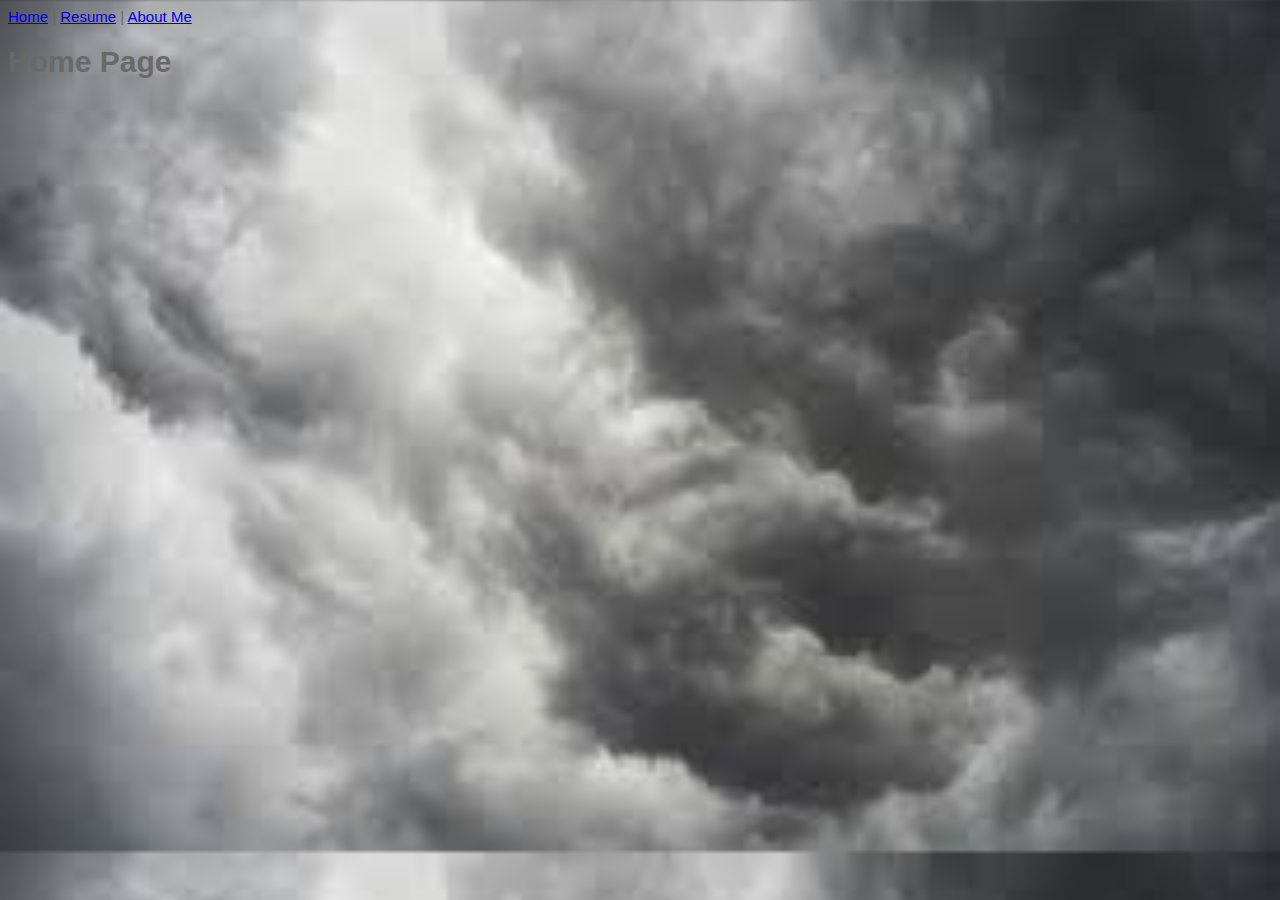
<file: IS 201/index.html>
<!DOCTYPE html>
<html lang="en">
<head>
    <meta charset="UTF-8">
    <meta name="viewport" content="width=device-width, initial-scale=1.0">
    <title>Home</title>
    <link rel="stylesheet" href="styles/styles.css">
</head>
<body class="homebg">
    <a href="#">Home</a> | <a href="html/resume.html">Resume</a> | <a href="html/aboutme.html">About Me</a>
    <h1>Home Page</h1>
</body>
</html>
</file>
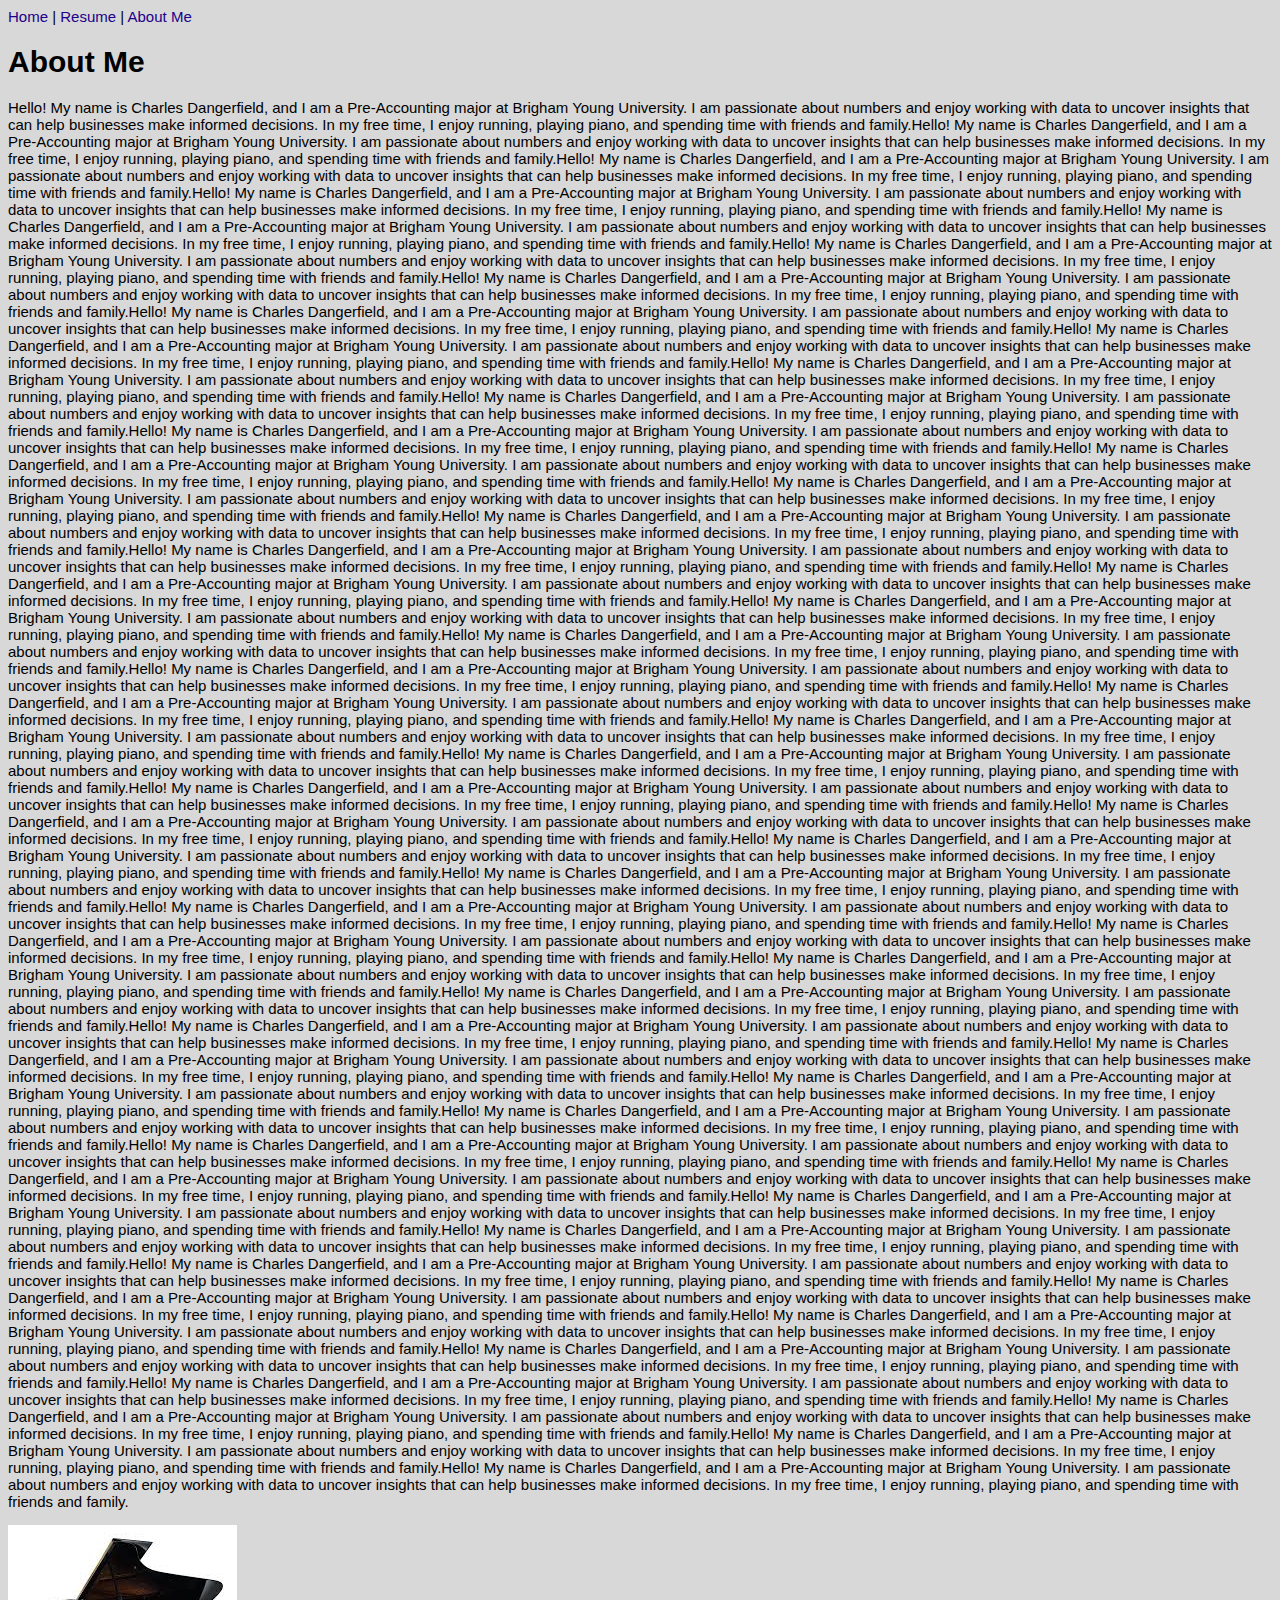
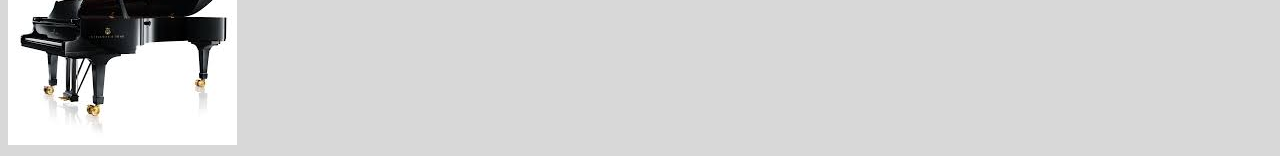
<file: aboutme.html>
<!-- 
 Charles Dangerfield
 IS 201
  -->

<!DOCTYPE html>
<html lang="en">
<head>
    <meta charset="UTF-8">
    <meta name="viewport" content="width=device-width, initial-scale=1.0">
    <title>About Me</title>
    <link rel="stylesheet" href="../styles/styles.css">
</head>
<body>
    <a id="top" href="../index.html">Home</a> | <a href="resume.html">Resume</a> | <a href="#">About Me</a>
    <h1>About Me</h1>
    <p class="justify">
        Hello! My name is Charles Dangerfield, and I am a Pre-Accounting major at Brigham Young University. I am passionate about numbers and enjoy working with data to uncover insights that can help businesses make informed decisions. In my free time, I enjoy running, playing piano, and spending time with friends and family.Hello! My name is Charles Dangerfield, and I am a Pre-Accounting major at Brigham Young University. I am passionate about numbers and enjoy working with data to uncover insights that can help businesses make informed decisions. In my free time, I enjoy running, playing piano, and spending time with friends and family.Hello! My name is Charles Dangerfield, and I am a Pre-Accounting major at Brigham Young University. I am passionate about numbers and enjoy working with data to uncover insights that can help businesses make informed decisions. In my free time, I enjoy running, playing piano, and spending time with friends and family.Hello! My name is Charles Dangerfield, and I am a Pre-Accounting major at Brigham Young University. I am passionate about numbers and enjoy working with data to uncover insights that can help businesses make informed decisions. In my free time, I enjoy running, playing piano, and spending time with friends and family.Hello! My name is Charles Dangerfield, and I am a Pre-Accounting major at Brigham Young University. I am passionate about numbers and enjoy working with data to uncover insights that can help businesses make informed decisions. In my free time, I enjoy running, playing piano, and spending time with friends and family.Hello! My name is Charles Dangerfield, and I am a Pre-Accounting major at Brigham Young University. I am passionate about numbers and enjoy working with data to uncover insights that can help businesses make informed decisions. In my free time, I enjoy running, playing piano, and spending time with friends and family.Hello! My name is Charles Dangerfield, and I am a Pre-Accounting major at Brigham Young University. I am passionate about numbers and enjoy working with data to uncover insights that can help businesses make informed decisions. In my free time, I enjoy running, playing piano, and spending time with friends and family.Hello! My name is Charles Dangerfield, and I am a Pre-Accounting major at Brigham Young University. I am passionate about numbers and enjoy working with data to uncover insights that can help businesses make informed decisions. In my free time, I enjoy running, playing piano, and spending time with friends and family.Hello! My name is Charles Dangerfield, and I am a Pre-Accounting major at Brigham Young University. I am passionate about numbers and enjoy working with data to uncover insights that can help businesses make informed decisions. In my free time, I enjoy running, playing piano, and spending time with friends and family.Hello! My name is Charles Dangerfield, and I am a Pre-Accounting major at Brigham Young University. I am passionate about numbers and enjoy working with data to uncover insights that can help businesses make informed decisions. In my free time, I enjoy running, playing piano, and spending time with friends and family.Hello! My name is Charles Dangerfield, and I am a Pre-Accounting major at Brigham Young University. I am passionate about numbers and enjoy working with data to uncover insights that can help businesses make informed decisions. In my free time, I enjoy running, playing piano, and spending time with friends and family.Hello! My name is Charles Dangerfield, and I am a Pre-Accounting major at Brigham Young University. I am passionate about numbers and enjoy working with data to uncover insights that can help businesses make informed decisions. In my free time, I enjoy running, playing piano, and spending time with friends and family.Hello! My name is Charles Dangerfield, and I am a Pre-Accounting major at Brigham Young University. I am passionate about numbers and enjoy working with data to uncover insights that can help businesses make informed decisions. In my free time, I enjoy running, playing piano, and spending time with friends and family.Hello! My name is Charles Dangerfield, and I am a Pre-Accounting major at Brigham Young University. I am passionate about numbers and enjoy working with data to uncover insights that can help businesses make informed decisions. In my free time, I enjoy running, playing piano, and spending time with friends and family.Hello! My name is Charles Dangerfield, and I am a Pre-Accounting major at Brigham Young University. I am passionate about numbers and enjoy working with data to uncover insights that can help businesses make informed decisions. In my free time, I enjoy running, playing piano, and spending time with friends and family.Hello! My name is Charles Dangerfield, and I am a Pre-Accounting major at Brigham Young University. I am passionate about numbers and enjoy working with data to uncover insights that can help businesses make informed decisions. In my free time, I enjoy running, playing piano, and spending time with friends and family.Hello! My name is Charles Dangerfield, and I am a Pre-Accounting major at Brigham Young University. I am passionate about numbers and enjoy working with data to uncover insights that can help businesses make informed decisions. In my free time, I enjoy running, playing piano, and spending time with friends and family.Hello! My name is Charles Dangerfield, and I am a Pre-Accounting major at Brigham Young University. I am passionate about numbers and enjoy working with data to uncover insights that can help businesses make informed decisions. In my free time, I enjoy running, playing piano, and spending time with friends and family.Hello! My name is Charles Dangerfield, and I am a Pre-Accounting major at Brigham Young University. I am passionate about numbers and enjoy working with data to uncover insights that can help businesses make informed decisions. In my free time, I enjoy running, playing piano, and spending time with friends and family.Hello! My name is Charles Dangerfield, and I am a Pre-Accounting major at Brigham Young University. I am passionate about numbers and enjoy working with data to uncover insights that can help businesses make informed decisions. In my free time, I enjoy running, playing piano, and spending time with friends and family.Hello! My name is Charles Dangerfield, and I am a Pre-Accounting major at Brigham Young University. I am passionate about numbers and enjoy working with data to uncover insights that can help businesses make informed decisions. In my free time, I enjoy running, playing piano, and spending time with friends and family.Hello! My name is Charles Dangerfield, and I am a Pre-Accounting major at Brigham Young University. I am passionate about numbers and enjoy working with data to uncover insights that can help businesses make informed decisions. In my free time, I enjoy running, playing piano, and spending time with friends and family.Hello! My name is Charles Dangerfield, and I am a Pre-Accounting major at Brigham Young University. I am passionate about numbers and enjoy working with data to uncover insights that can help businesses make informed decisions. In my free time, I enjoy running, playing piano, and spending time with friends and family.Hello! My name is Charles Dangerfield, and I am a Pre-Accounting major at Brigham Young University. I am passionate about numbers and enjoy working with data to uncover insights that can help businesses make informed decisions. In my free time, I enjoy running, playing piano, and spending time with friends and family.Hello! My name is Charles Dangerfield, and I am a Pre-Accounting major at Brigham Young University. I am passionate about numbers and enjoy working with data to uncover insights that can help businesses make informed decisions. In my free time, I enjoy running, playing piano, and spending time with friends and family.Hello! My name is Charles Dangerfield, and I am a Pre-Accounting major at Brigham Young University. I am passionate about numbers and enjoy working with data to uncover insights that can help businesses make informed decisions. In my free time, I enjoy running, playing piano, and spending time with friends and family.Hello! My name is Charles Dangerfield, and I am a Pre-Accounting major at Brigham Young University. I am passionate about numbers and enjoy working with data to uncover insights that can help businesses make informed decisions. In my free time, I enjoy running, playing piano, and spending time with friends and family.Hello! My name is Charles Dangerfield, and I am a Pre-Accounting major at Brigham Young University. I am passionate about numbers and enjoy working with data to uncover insights that can help businesses make informed decisions. In my free time, I enjoy running, playing piano, and spending time with friends and family.Hello! My name is Charles Dangerfield, and I am a Pre-Accounting major at Brigham Young University. I am passionate about numbers and enjoy working with data to uncover insights that can help businesses make informed decisions. In my free time, I enjoy running, playing piano, and spending time with friends and family.Hello! My name is Charles Dangerfield, and I am a Pre-Accounting major at Brigham Young University. I am passionate about numbers and enjoy working with data to uncover insights that can help businesses make informed decisions. In my free time, I enjoy running, playing piano, and spending time with friends and family.Hello! My name is Charles Dangerfield, and I am a Pre-Accounting major at Brigham Young University. I am passionate about numbers and enjoy working with data to uncover insights that can help businesses make informed decisions. In my free time, I enjoy running, playing piano, and spending time with friends and family.Hello! My name is Charles Dangerfield, and I am a Pre-Accounting major at Brigham Young University. I am passionate about numbers and enjoy working with data to uncover insights that can help businesses make informed decisions. In my free time, I enjoy running, playing piano, and spending time with friends and family.Hello! My name is Charles Dangerfield, and I am a Pre-Accounting major at Brigham Young University. I am passionate about numbers and enjoy working with data to uncover insights that can help businesses make informed decisions. In my free time, I enjoy running, playing piano, and spending time with friends and family.Hello! My name is Charles Dangerfield, and I am a Pre-Accounting major at Brigham Young University. I am passionate about numbers and enjoy working with data to uncover insights that can help businesses make informed decisions. In my free time, I enjoy running, playing piano, and spending time with friends and family.Hello! My name is Charles Dangerfield, and I am a Pre-Accounting major at Brigham Young University. I am passionate about numbers and enjoy working with data to uncover insights that can help businesses make informed decisions. In my free time, I enjoy running, playing piano, and spending time with friends and family.Hello! My name is Charles Dangerfield, and I am a Pre-Accounting major at Brigham Young University. I am passionate about numbers and enjoy working with data to uncover insights that can help businesses make informed decisions. In my free time, I enjoy running, playing piano, and spending time with friends and family.Hello! My name is Charles Dangerfield, and I am a Pre-Accounting major at Brigham Young University. I am passionate about numbers and enjoy working with data to uncover insights that can help businesses make informed decisions. In my free time, I enjoy running, playing piano, and spending time with friends and family.Hello! My name is Charles Dangerfield, and I am a Pre-Accounting major at Brigham Young University. I am passionate about numbers and enjoy working with data to uncover insights that can help businesses make informed decisions. In my free time, I enjoy running, playing piano, and spending time with friends and family.Hello! My name is Charles Dangerfield, and I am a Pre-Accounting major at Brigham Young University. I am passionate about numbers and enjoy working with data to uncover insights that can help businesses make informed decisions. In my free time, I enjoy running, playing piano, and spending time with friends and family.Hello! My name is Charles Dangerfield, and I am a Pre-Accounting major at Brigham Young University. I am passionate about numbers and enjoy working with data to uncover insights that can help businesses make informed decisions. In my free time, I enjoy running, playing piano, and spending time with friends and family.Hello! My name is Charles Dangerfield, and I am a Pre-Accounting major at Brigham Young University. I am passionate about numbers and enjoy working with data to uncover insights that can help businesses make informed decisions. In my free time, I enjoy running, playing piano, and spending time with friends and family.Hello! My name is Charles Dangerfield, and I am a Pre-Accounting major at Brigham Young University. I am passionate about numbers and enjoy working with data to uncover insights that can help businesses make informed decisions. In my free time, I enjoy running, playing piano, and spending time with friends and family.Hello! My name is Charles Dangerfield, and I am a Pre-Accounting major at Brigham Young University. I am passionate about numbers and enjoy working with data to uncover insights that can help businesses make informed decisions. In my free time, I enjoy running, playing piano, and spending time with friends and family.Hello! My name is Charles Dangerfield, and I am a Pre-Accounting major at Brigham Young University. I am passionate about numbers and enjoy working with data to uncover insights that can help businesses make informed decisions. In my free time, I enjoy running, playing piano, and spending time with friends and family.Hello! My name is Charles Dangerfield, and I am a Pre-Accounting major at Brigham Young University. I am passionate about numbers and enjoy working with data to uncover insights that can help businesses make informed decisions. In my free time, I enjoy running, playing piano, and spending time with friends and family.Hello! My name is Charles Dangerfield, and I am a Pre-Accounting major at Brigham Young University. I am passionate about numbers and enjoy working with data to uncover insights that can help businesses make informed decisions. In my free time, I enjoy running, playing piano, and spending time with friends and family.Hello! My name is Charles Dangerfield, and I am a Pre-Accounting major at Brigham Young University. I am passionate about numbers and enjoy working with data to uncover insights that can help businesses make informed decisions. In my free time, I enjoy running, playing piano, and spending time with friends and family.
    </p>
    <img src="../images/piano.jpg" alt="image of steinway piano">
</body>
</html>
</file>
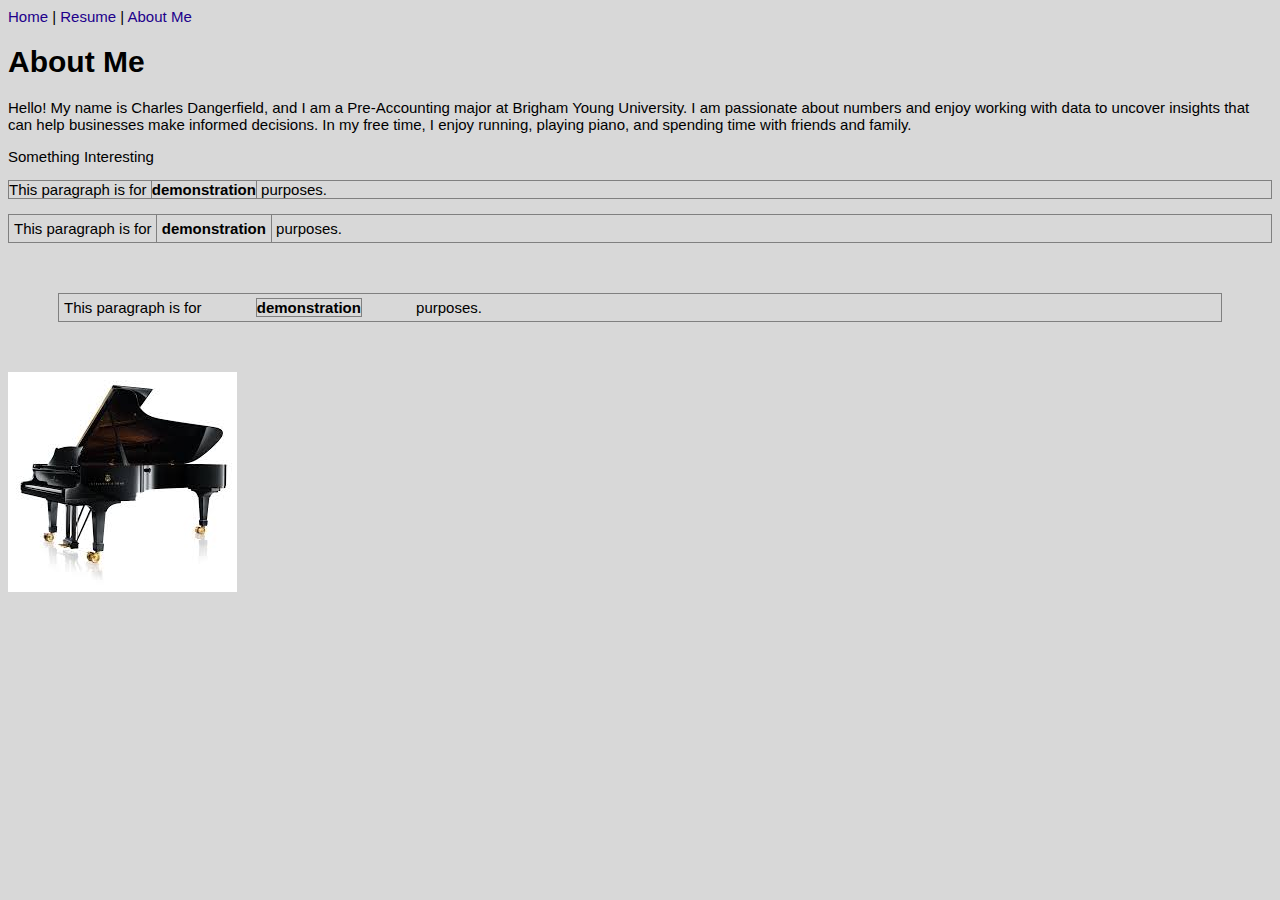
<file: html/aboutme.html>
<!-- 
 Charles Dangerfield
 IS 201
  -->

<!DOCTYPE html>
<html lang="en">
<head>
    <meta charset="UTF-8">
    <meta name="viewport" content="width=device-width, initial-scale=1.0">
    <title>About Me</title>
    <link rel="stylesheet" href="../styles/styles.css">
</head>
<body>
    <a id="top" href="../index.html">Home</a> | <a href="resume.html">Resume</a> | <a href="#">About Me</a>
    <h1>About Me</h1>
    <p class="justify">
        Hello! My name is Charles Dangerfield, and I am a Pre-Accounting major at Brigham Young University. I am passionate about numbers and enjoy working with data to uncover insights that can help businesses make informed decisions. In my free time, I enjoy running, playing piano, and spending time with friends and family.
    </p>
    <p>Something Interesting</p>
    <p class="box1">This paragraph is for <span class="bold box1"> demonstration</span> purposes.</p>
    <p class="box1 box2">This paragraph is for <span class="bold box1 box2"> demonstration</span> purposes.</p>
    <p class="box1 box2 box3">This paragraph is for <span class="bold box1 box3"> demonstration</span> purposes.</p>
    <img src="../images/piano.jpg" alt="image of steinway piano">
</body>
</html>
</file>
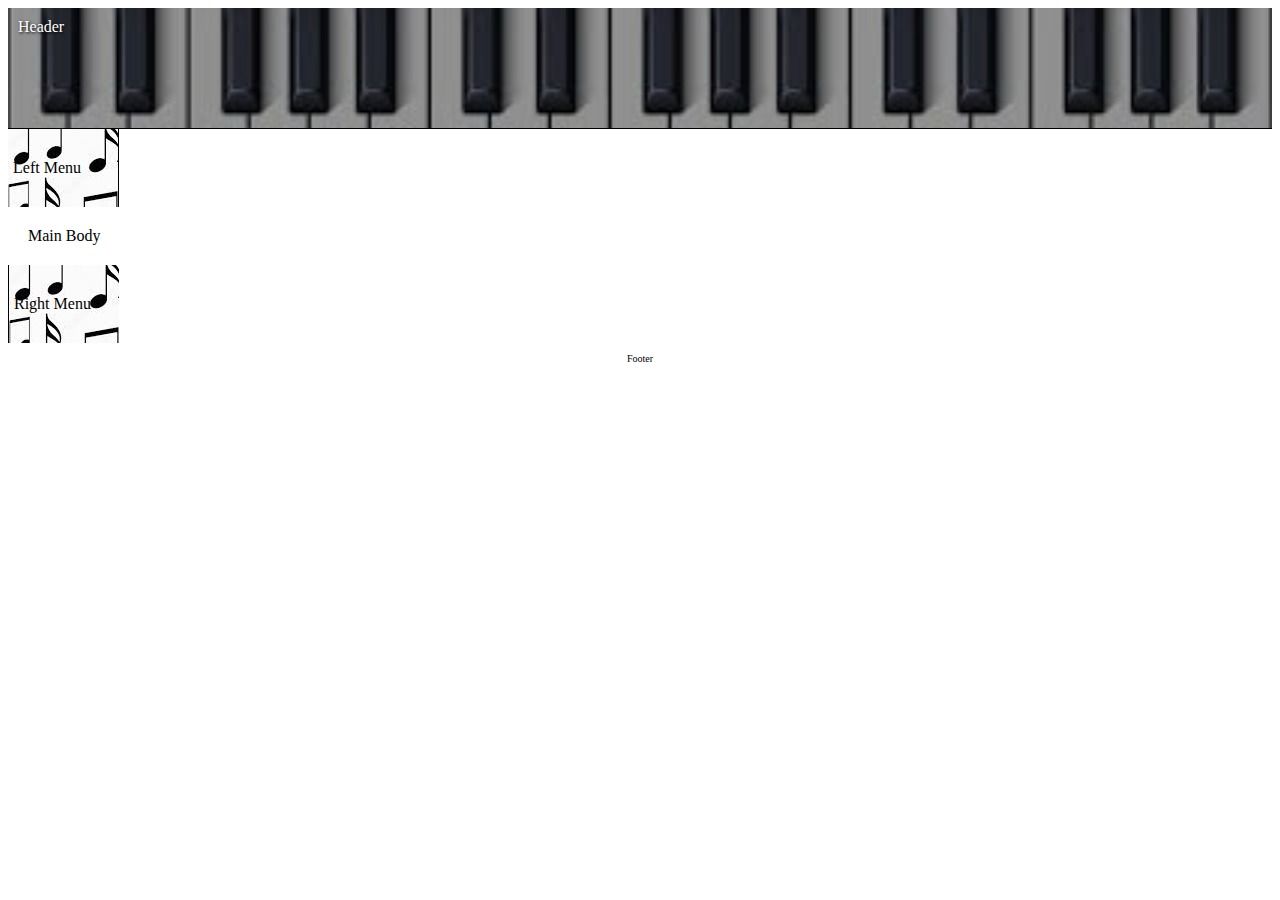
<file: html/layout.html>
<!DOCTYPE html>
<html lang="en">
<head>
    <meta charset="UTF-8">
    <meta name="viewport" content="width=device-width, initial-scale=1.0">
    <title>Layout</title>
    <link rel="stylesheet" href="../styles/layoutstyles.css">
</head>
<body>
    <div class="common header">Header</div>
    <div class="common left">Left Menu</div>
    <div class="common mainbody">Main Body</div>
    <div class="common right">Right Menu</div>
    <div class="common footer">Footer</div>
</body>
</html>
</file>
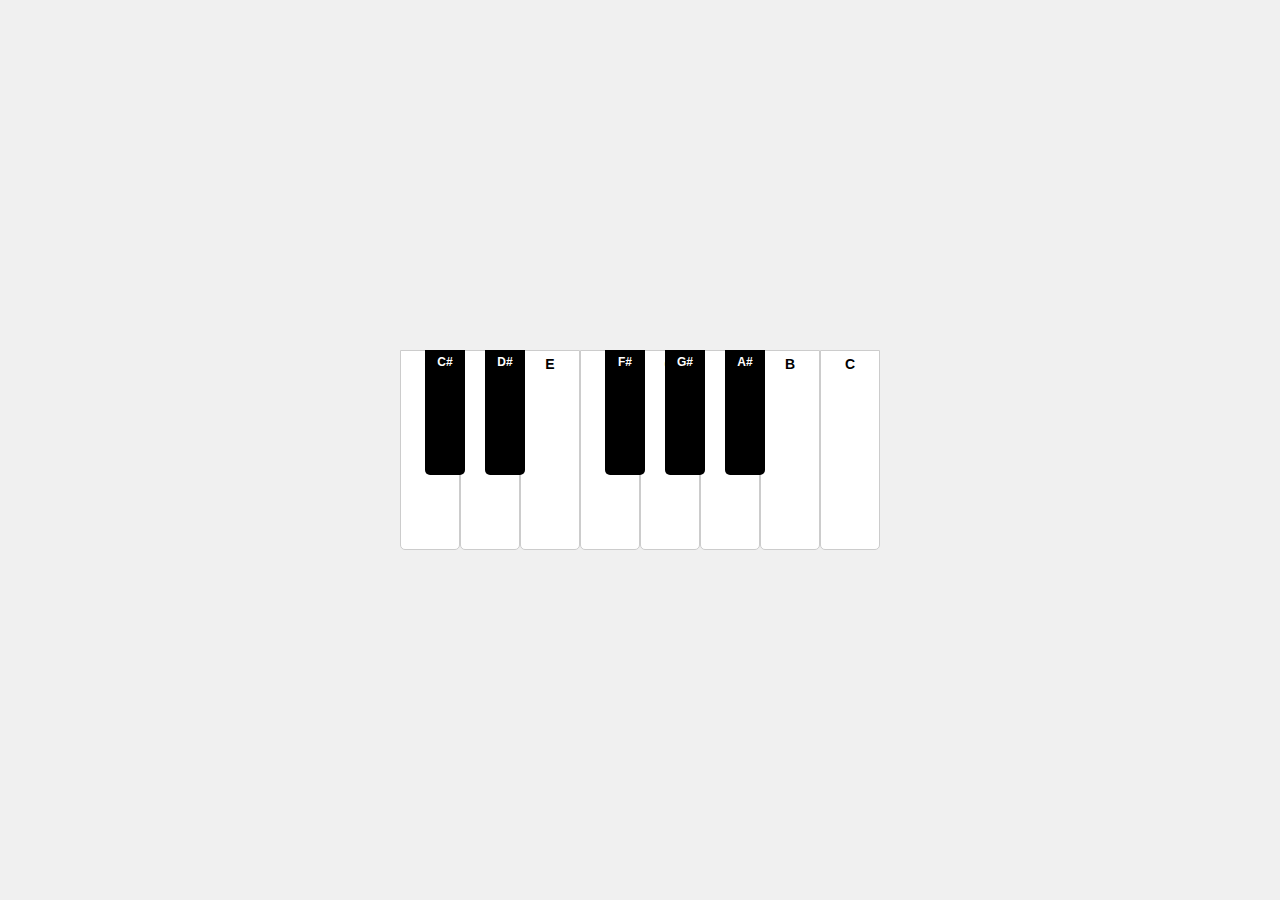
<file: html/piano_app.html>
<!DOCTYPE html>
<html lang="en">
<head>
<meta charset="UTF-8">
<title>Simple Piano</title>

<style>
    body {
        font-family: Arial, sans-serif;
        display: flex;
        justify-content: center;
        align-items: center;
        height: 100vh;
        background: #f0f0f0;
        margin: 0;
    }

    .piano {
        display: flex;
        position: relative;
        height: 200px;
    }

    .white-key {
        width: 60px;
        height: 200px;
        background: white;
        border: 1px solid #ccc;
        box-sizing: border-box;
        border-radius: 0 0 5px 5px;
        cursor: pointer;
        position: relative;
        transition: background 0.1s, transform 0.1s;

        /* Top label */
        display: flex;
        justify-content: center;
        align-items: flex-start;
        padding-top: 5px;
        font-weight: bold;
        font-size: 14px;
    }

    .white-key.playing {
        background: #e0e0e0;
        transform: translateY(2px);
    }

    .black-key {
        width: 40px;
        height: 120px; /* shorter than before */
        background: black;
        color: white;
        position: absolute;
        border-radius: 0 0 5px 5px;
        z-index: 2;
        cursor: pointer;
        margin-left: -20px;
        transition: background 0.1s, transform 0.1s;

        /* Top label */
        display: flex;
        justify-content: center;
        align-items: flex-start;
        padding-top: 5px;
        font-weight: bold;
        font-size: 12px;
    }

    .black-key.playing {
        background: #333;
        transform: translateY(2px);
    }
</style>




</head>

<body>

<div class="piano">

    <!-- White keys -->
    <div class="white-key" data-note="C4">C</div>
    <div class="white-key" data-note="D4">D</div>
    <div class="white-key" data-note="E4">E</div>
    <div class="white-key" data-note="F4">F</div>
    <div class="white-key" data-note="G4">G</div>
    <div class="white-key" data-note="A4">A</div>
    <div class="white-key" data-note="B4">B</div>
    <div class="white-key" data-note="C5">C</div>

    <!-- Black keys -->
    <div class="black-key" data-note="C#4" style="left: 45px;">C#</div>
    <div class="black-key" data-note="D#4" style="left: 105px;">D#</div>
    <div class="black-key" data-note="F#4" style="left: 225px;">F#</div>
    <div class="black-key" data-note="G#4" style="left: 285px;">G#</div>
    <div class="black-key" data-note="A#4" style="left: 345px;">A#</div>

</div>

<script>
    const audio = new (window.AudioContext || window.webkitAudioContext)();

    const frequencies = {
        "C4": 261.63, "C#4": 277.18,
        "D4": 293.66, "D#4": 311.13,
        "E4": 329.63,
        "F4": 349.23, "F#4": 369.99,
        "G4": 392.00, "G#4": 415.30,
        "A4": 440.00, "A#4": 466.16,
        "B4": 493.88,
        "C5": 523.25
    };

    function playNote(note, element) {
        const osc = audio.createOscillator();
        const gain = audio.createGain();

        osc.frequency.value = frequencies[note];
        osc.type = "sine";

        osc.connect(gain);
        gain.connect(audio.destination);

        gain.gain.setValueAtTime(0.3, audio.currentTime);
        gain.gain.exponentialRampToValueAtTime(0.001, audio.currentTime + 1);

        osc.start();
        osc.stop(audio.currentTime + 1);

        element.classList.add("playing");
        setTimeout(() => element.classList.remove("playing"), 150);
    }

    document.querySelectorAll("[data-note]").forEach(key => {
        key.addEventListener("mousedown", () => {
            const note = key.getAttribute("data-note");
            playNote(note, key);
        });
    });
</script>

</body>
</html>
</file>
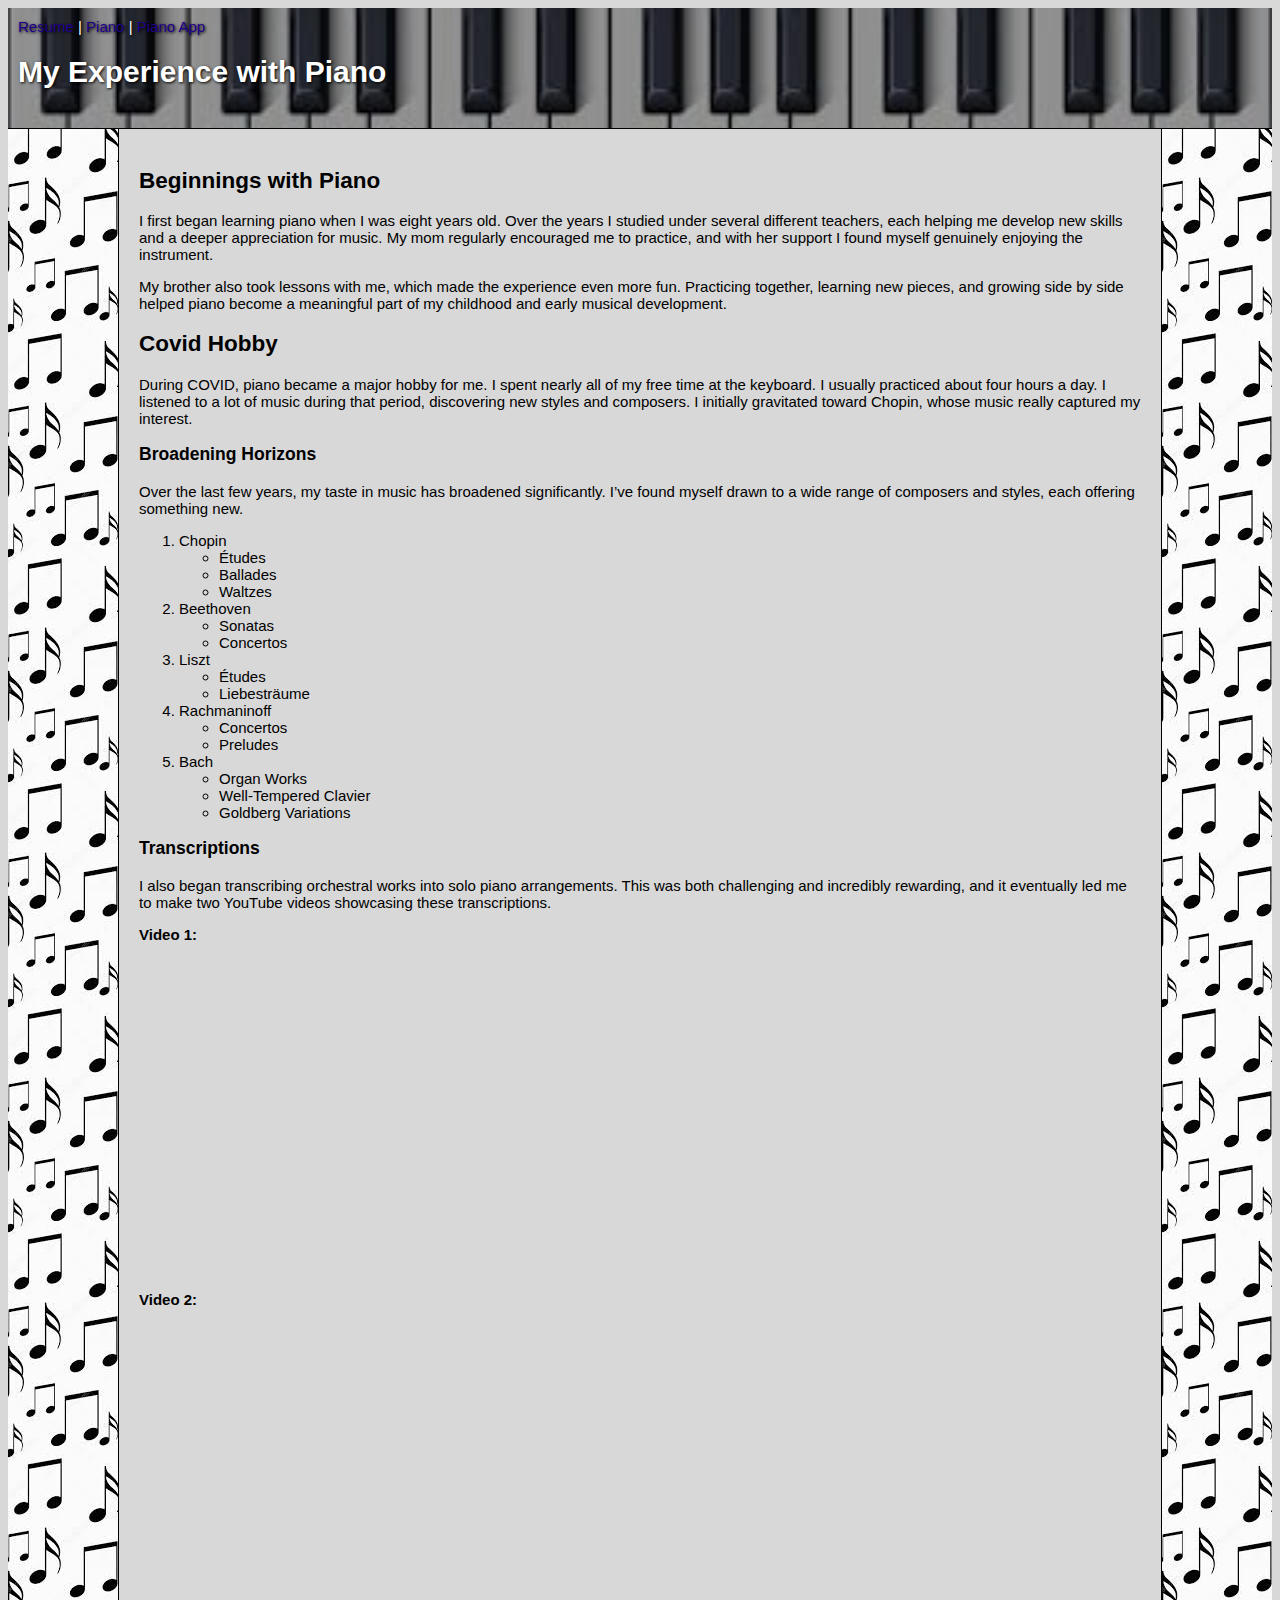
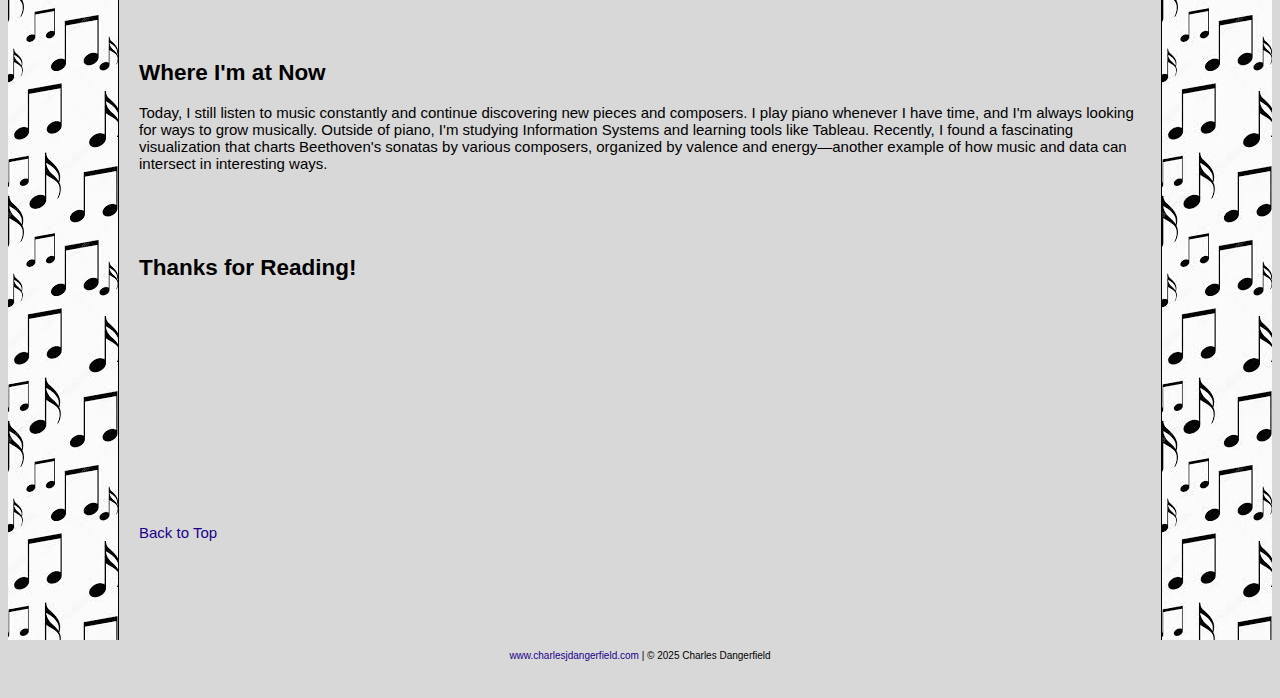
<file: html/scratch_page.html>
<!-- 
Charles Dangerfield
IS 201 
-->
<!DOCTYPE html>
<html lang="en">
<head>
    <meta charset="UTF-8">
    <meta name="viewport" content="width=device-width, initial-scale=1.0">
    <title>Piano</title>
    <link rel="stylesheet" href="../styles/styles.css">
    <link rel="stylesheet" href="../styles/layoutstyles.css">
</head>


<body>
    <div class="header">
            <a class="white_link" id="top" href="../index.html">Resume</a> | <a class="white_link" href="#">Piano</a> | <a class="white_link" href="webapp.html">Piano App</a>
            <h1>My Experience with Piano</h1>
    </div>
    <div class="layout container">
        <div class="left">
        </div>
        <div class="mainbody">    
            <h2>Beginnings with Piano</h2>
                <p>
                    I first began learning piano when I was eight years old. Over the years I studied 
                    under several different teachers, each helping me develop new skills and a deeper 
                    appreciation for music. My mom regularly encouraged me to practice, and with her 
                    support I found myself genuinely enjoying the instrument.
                </p>
                <p>
                    My brother also took lessons with me, which made the experience even more fun. 
                    Practicing together, learning new pieces, and growing side by side helped piano 
                    become a meaningful part of my childhood and early musical development.
                </p>

            <h2>Covid Hobby</h2>
                <p>
                    During COVID, piano became a major hobby for me. I spent nearly all of my free 
                    time at the keyboard. I usually practiced about four hours a day. I listened to a lot of 
                    music during that period, discovering new styles and composers. I initially 
                    gravitated toward Chopin, whose music really captured my interest.
                </p>

            <h3>Broadening Horizons</h3>
                <p>
                    Over the last few years, my taste in music has broadened significantly. I’ve found 
                    myself drawn to a wide range of composers and styles, each offering something new.
                </p>

                <ol>
                    <li>Chopin
                        <ul>
                            <li>Études</li>
                            <li>Ballades</li>
                            <li>Waltzes</li>
                        </ul>
                    </li>
                    <li>Beethoven
                        <ul>
                            <li>Sonatas</li>
                            <li>Concertos</li>
                        </ul>
                    </li>
                    <li>Liszt
                        <ul>
                            <li>Études</li>
                            <li>Liebesträume</li>
                        </ul>
                    </li>
                    <li>Rachmaninoff
                        <ul>
                            <li>Concertos</li>
                            <li>Preludes</li>
                        </ul>
                    </li>
                    <li>Bach
                        <ul>
                            <li>Organ Works</li>
                            <li>Well-Tempered Clavier</li>
                            <li>Goldberg Variations</li>
                        </ul>
                    </li>
                </ol>

            <h3>Transcriptions</h3>
                <p>
                    I also began transcribing orchestral works into solo piano arrangements. This was 
                    both challenging and incredibly rewarding, and it eventually led me to make two 
                    YouTube videos showcasing these transcriptions.
                </p>

                <div>
                    <p><strong>Video 1:</strong></p>
                    <iframe width="560" height="315" src="https://www.youtube.com/embed/ehwmQG4SZhI?si=B2CwS2pKsu5zUX2g" title="YouTube video player" frameborder="0" allow="accelerometer; autoplay; clipboard-write; encrypted-media; gyroscope; picture-in-picture; web-share" referrerpolicy="strict-origin-when-cross-origin" allowfullscreen></iframe>
                </div>

                <div>
                    <p><strong>Video 2:</strong></p>
                    <iframe width="560" height="315" src="https://www.youtube.com/embed/5CYBQc9JSRw?si=sMW9KKFl83xdsoOS" title="YouTube video player" frameborder="0" allow="accelerometer; autoplay; clipboard-write; encrypted-media; gyroscope; picture-in-picture; web-share" referrerpolicy="strict-origin-when-cross-origin" allowfullscreen></iframe>
                </div>

            <h2>Where I'm at Now</h2>
                <p>
                    Today, I still listen to music constantly and continue discovering new pieces and 
                    composers. I play piano whenever I have time, and I'm always looking for ways to 
                    grow musically. Outside of piano, I'm studying Information Systems and learning 
                    tools like Tableau. Recently, I found a fascinating visualization that charts 
                    Beethoven's sonatas by various composers, organized by valence and energy—another 
                    example of how music and data can intersect in interesting ways.
                    

                    <div class='tableauPlaceholder' id='viz1762985119753' style='position: relative'><noscript><a href='#'><img alt='the piano sonatas ' src='https:&#47;&#47;public.tableau.com&#47;static&#47;images&#47;be&#47;beethoventhepianosonatas&#47;thepianosonatas&#47;1_rss.png' style='border: none' /></a></noscript><object class='tableauViz'  style='display:none;'><param name='host_url' value='https%3A%2F%2Fpublic.tableau.com%2F' /> <param name='embed_code_version' value='3' /> <param name='path' value='views&#47;beethoventhepianosonatas&#47;thepianosonatas?:language=en-US&amp;:embed=true&amp;:sid=&amp;:redirect=auth' /> <param name='toolbar' value='yes' /><param name='static_image' value='https:&#47;&#47;public.tableau.com&#47;static&#47;images&#47;be&#47;beethoventhepianosonatas&#47;thepianosonatas&#47;1.png' /> <param name='animate_transition' value='yes' /><param name='display_static_image' value='yes' /><param name='display_spinner' value='yes' /><param name='display_overlay' value='yes' /><param name='display_count' value='yes' /><param name='language' value='en-US' /></object></div>                <script type='text/javascript'>                    var divElement = document.getElementById('viz1762985119753');                    var vizElement = divElement.getElementsByTagName('object')[0];                    vizElement.style.width='1150px';vizElement.style.height='727px';                    var scriptElement = document.createElement('script');                    scriptElement.src = 'https://public.tableau.com/javascripts/api/viz_v1.js';                    vizElement.parentNode.insertBefore(scriptElement, vizElement);                </script>
        
                </p>

        <p>&nbsp;</p>
        <p>&nbsp;</p>
        <h2>Thanks for Reading!</h2>
        <p>&nbsp;</p>
        <p>&nbsp;</p>
        <p>&nbsp;</p>
        <p>&nbsp;</p>
        <p>&nbsp;</p>
        <p>&nbsp;</p>
        <p>&nbsp;</p>
        <p><a href="#top">Back to Top</a></p>
        <p>&nbsp;</p>
        <p>&nbsp;</p>
        </div>

        <div class="right"></div>

    </div>
        <div class="footer">
            <a class="link_hidden" href="https://charlesjdangerfield.com" target="_blank">www.charlesjdangerfield.com</a> | &copy; 2025 Charles Dangerfield
        </div>
</body>
</html>
</file>
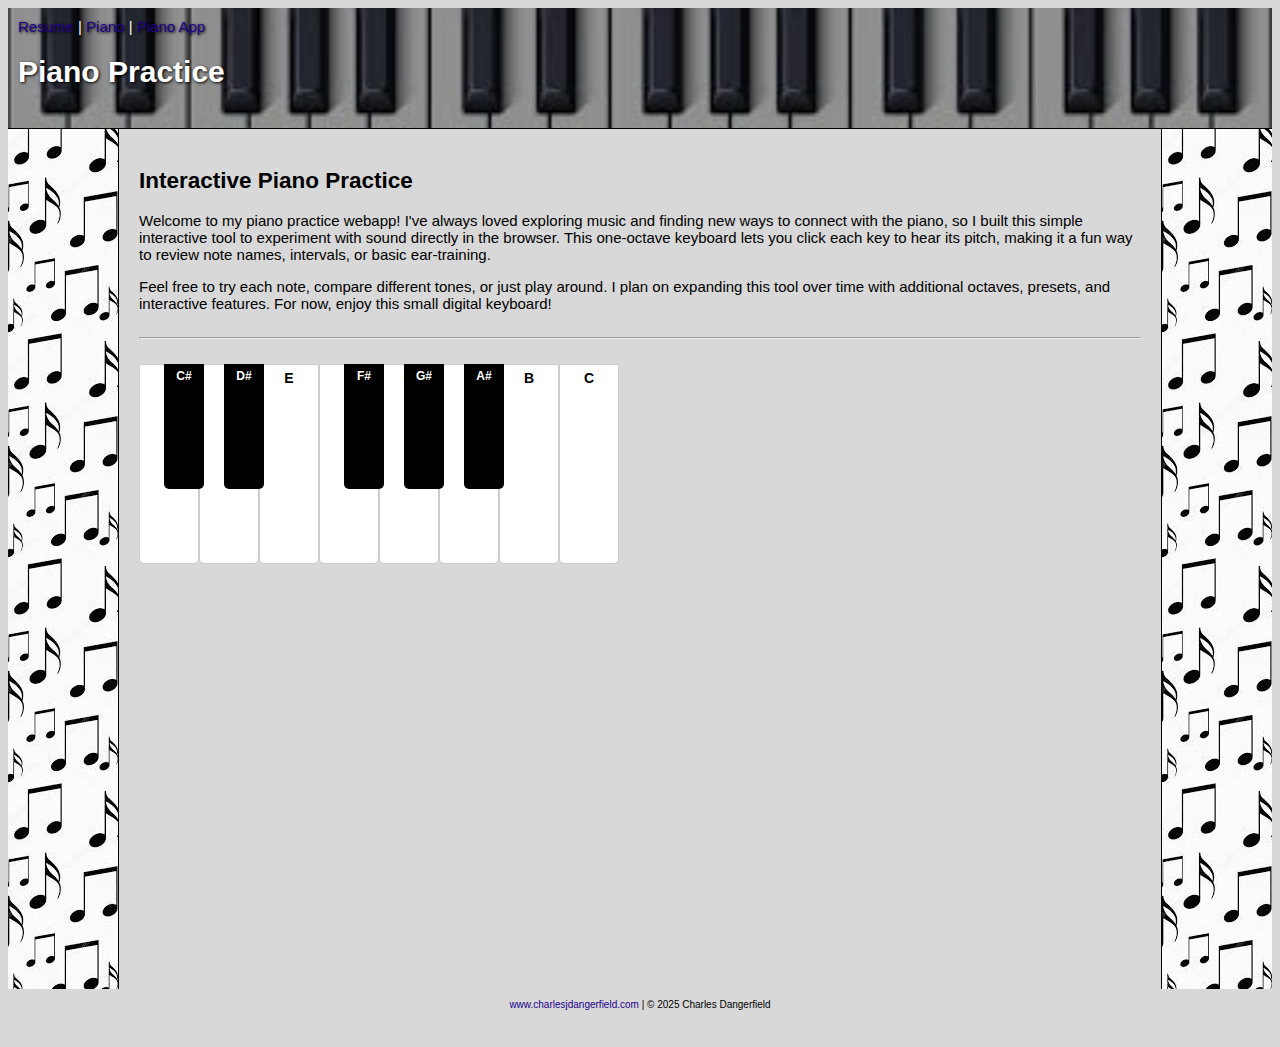
<file: html/webapp.html>
<!-- 
Charles Dangerfield
IS 201 
-->
<!DOCTYPE html>
<html lang="en">
<head>
    <meta charset="UTF-8">
    <meta name="viewport" content="width=device-width, initial-scale=1.0">
    <title>Piano practice</title>
    <link rel="stylesheet" href="../styles/styles.css">
    <link rel="stylesheet" href="../styles/layoutstyles.css">
</head>

<body>
    <div class="header">
        <a class="white_link" id="top" href="../index.html">Resume</a> | 
        <a class="white_link" href="../html/scratch_page.html">Piano</a> | 
        <a class="white_link" href="#">Piano App</a>
        <h1>Piano Practice</h1>
    </div>

    <div class="layout container">
        <div class="left"></div>

        <div class="mainbody">
<h2>Interactive Piano Practice</h2>

<p>
    Welcome to my piano practice webapp! I've always loved exploring music and finding new
    ways to connect with the piano, so I built this simple interactive tool to experiment with
    sound directly in the browser. This one-octave keyboard lets you click each key to hear
    its pitch, making it a fun way to review note names, intervals, or basic ear-training.
</p>

<p>
    Feel free to try each note, compare different tones, or just play around. I plan on
    expanding this tool over time with additional octaves, presets, and interactive features.
    For now, enjoy this small digital keyboard!
</p>

<hr style="margin: 25px 0;">

            <!-- ----------------------- -->
            <!-- 🎹 YOUR PIANO WEB APP  -->
            <!-- ----------------------- -->

            <style>
                .piano {
                    display: flex;
                    position: relative;
                    height: 200px;
                    margin-top: 20px;
                }

                .white-key {
                    width: 60px;
                    height: 200px;
                    background: white;
                    border: 1px solid #ccc;
                    box-sizing: border-box;
                    border-radius: 0 0 5px 5px;
                    cursor: pointer;
                    position: relative;
                    transition: background 0.1s, transform 0.1s;

                    display: flex;
                    justify-content: center;
                    align-items: flex-start;
                    padding-top: 5px;
                    font-weight: bold;
                    font-size: 14px;
                }

                .white-key.playing {
                    background: #e0e0e0;
                    transform: translateY(2px);
                }

                .black-key {
                    width: 40px;
                    height: 120px;
                    background: black;
                    color: white;
                    position: absolute;
                    border-radius: 0 0 5px 5px;
                    z-index: 2;
                    cursor: pointer;
                    margin-left: -20px;
                    transition: background 0.1s, transform 0.1s;

                    display: flex;
                    justify-content: center;
                    align-items: flex-start;
                    padding-top: 5px;
                    font-weight: bold;
                    font-size: 12px;
                }

                .black-key.playing {
                    background: #333;
                    transform: translateY(2px);
                }
            </style>

            <div class="piano">
                <div class="white-key" data-note="C4">C</div>
                <div class="white-key" data-note="D4">D</div>
                <div class="white-key" data-note="E4">E</div>
                <div class="white-key" data-note="F4">F</div>
                <div class="white-key" data-note="G4">G</div>
                <div class="white-key" data-note="A4">A</div>
                <div class="white-key" data-note="B4">B</div>
                <div class="white-key" data-note="C5">C</div>

                <div class="black-key" data-note="C#4" style="left: 45px;">C#</div>
                <div class="black-key" data-note="D#4" style="left: 105px;">D#</div>
                <div class="black-key" data-note="F#4" style="left: 225px;">F#</div>
                <div class="black-key" data-note="G#4" style="left: 285px;">G#</div>
                <div class="black-key" data-note="A#4" style="left: 345px;">A#</div>
            </div>

            <script>
                const audio = new (window.AudioContext || window.webkitAudioContext)();

                const frequencies = {
                    "C4": 261.63, "C#4": 277.18,
                    "D4": 293.66, "D#4": 311.13,
                    "E4": 329.63,
                    "F4": 349.23, "F#4": 369.99,
                    "G4": 392.00, "G#4": 415.30,
                    "A4": 440.00, "A#4": 466.16,
                    "B4": 493.88,
                    "C5": 523.25
                };

                function playNote(note, element) {
                    const osc = audio.createOscillator();
                    const gain = audio.createGain();

                    osc.frequency.value = frequencies[note];
                    osc.type = "sine";

                    osc.connect(gain);
                    gain.connect(audio.destination);

                    gain.gain.setValueAtTime(0.3, audio.currentTime);
                    gain.gain.exponentialRampToValueAtTime(0.001, audio.currentTime + 1);

                    osc.start();
                    osc.stop(audio.currentTime + 1);

                    element.classList.add("playing");
                    setTimeout(() => element.classList.remove("playing"), 150);
                }

                document.querySelectorAll("[data-note]").forEach(key => {
                    key.addEventListener("mousedown", () => {
                        const note = key.getAttribute("data-note");
                        playNote(note, key);
                    });
                });
            </script>

        </div>

        <div class="right"></div>
    </div>

    <div class="footer">
        <a class="link_hidden" href="https://charlesjdangerfield.com" target="_blank">www.charlesjdangerfield.com</a> 
        | &copy; 2025 Charles Dangerfield
    </div>

</body>
</html>
</file>
<file: IS 201/styles/styles.css>
body {
    font-family: Arial, Helvetica, sans-serif;
    font-size: 15px;
    color: dimgray;
    background-color: rgb(0, 127, 129);
}
li {
    font-size: 13px;
    color: black;
    font-weight: normal;
}
.bold {
    font-weight: bold;
}
.justify {
    text-align: justify;
}
.homebg {
    background-image: url('../images/grey_sky.jpg');
    background-position: top left;
    background-size: cover;
}
</file>
<file: styles/styles.css>
body {
    font-family: Arial, Helvetica, sans-serif;
    font-size: 15px;
    color: rgb(0, 0, 0);
    background-color: rgb(216, 216, 216);
}
.resume_paragraph {
    font-size: 20px;
    color: rgb(0, 0, 0);
    font-weight: normal;
}
.bold {
    font-weight: bold;
}
a {
    color: rgb(32, 0, 139);
    text-decoration: none;
}
a:hover {
    text-decoration: underline;
    color:black
}
.box1 {
    border: 1px solid grey;
}
.box2 {
    padding: 5px;
}
.box3 {
    margin: 50px;
}
</file>
<file: styles/layoutstyles.css>
/* body {
    background-color: white;
    font-family: Arial, Helvetica, sans-serif;
    margin: 0;
} */


.header {
    height: 100px;
    border-bottom: 1px solid black;
    padding: 10px;

    background-image: url('../images/piano-keyboard.jpg');
    background-color: rgba(0, 0, 0, 0.4);
    background-blend-mode: darken;
    background-size: cover;
    background-position: center;
    color: white;
    text-shadow: 1px 1px 3px black;
}


.left {
    width: 100px;
    padding: 30px 5px;
    border-right: 1px solid black;
    background-image: url('../images/notes_bg.jpg');
    background-repeat: repeat;
    background-size: auto; 
    position: relative;
    z-index: 2;
}


.mainbody {
    flex: 1;
    padding: 20px;
}

.right {
    width: 100px;
    padding: 30px 5px;
    border-left: 1px solid black;
    background-image: url('../images/notes_bg.jpg');
    background-repeat: repeat;
    background-size: auto; 
    position: relative;
    z-index: 2;
}


.footer {
    height: 40px;
    text-align: center;
    padding-top: 10px;
    font-size: 10px;
    position: relative;
    z-index: 1; 
}

.layout.container {
    display: flex;
    align-items: stretch;
    min-height: calc(100vh - 40px); 
    position: relative;
    z-index: 2; 
}
</file>
